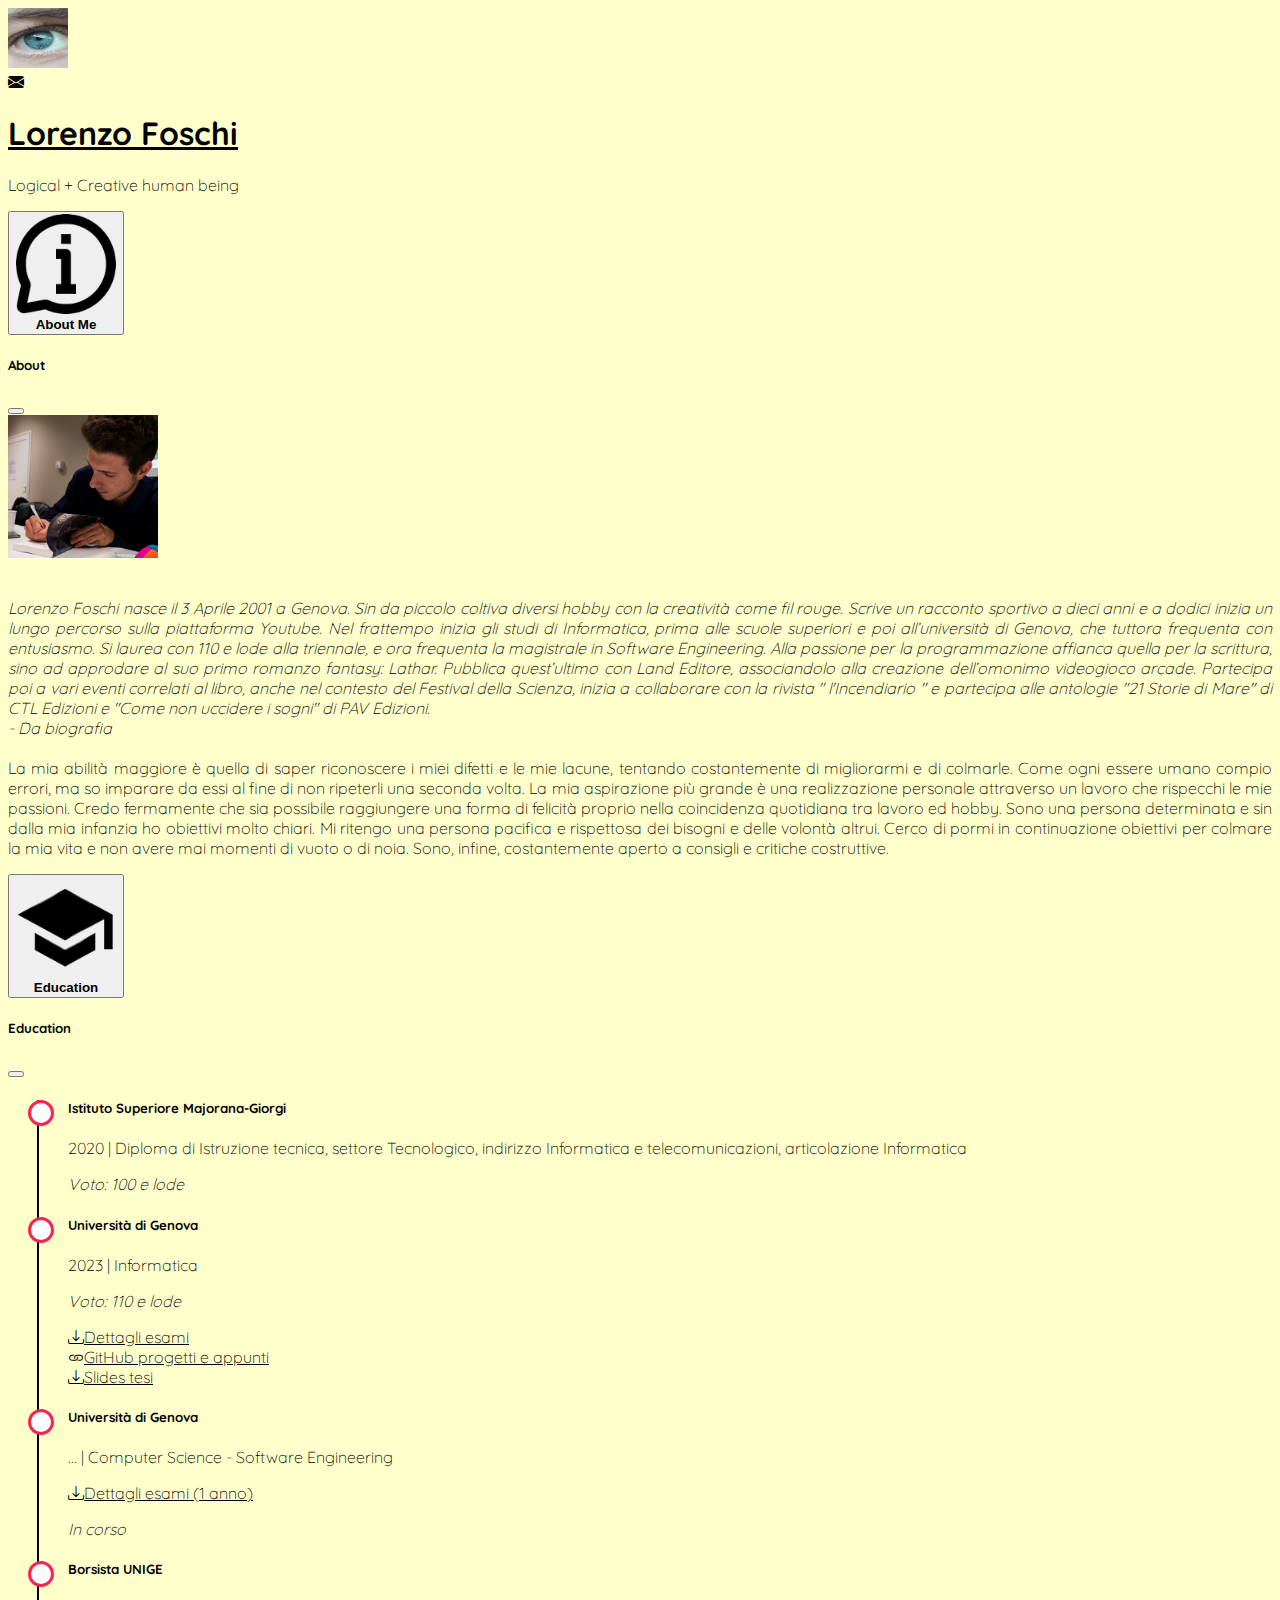
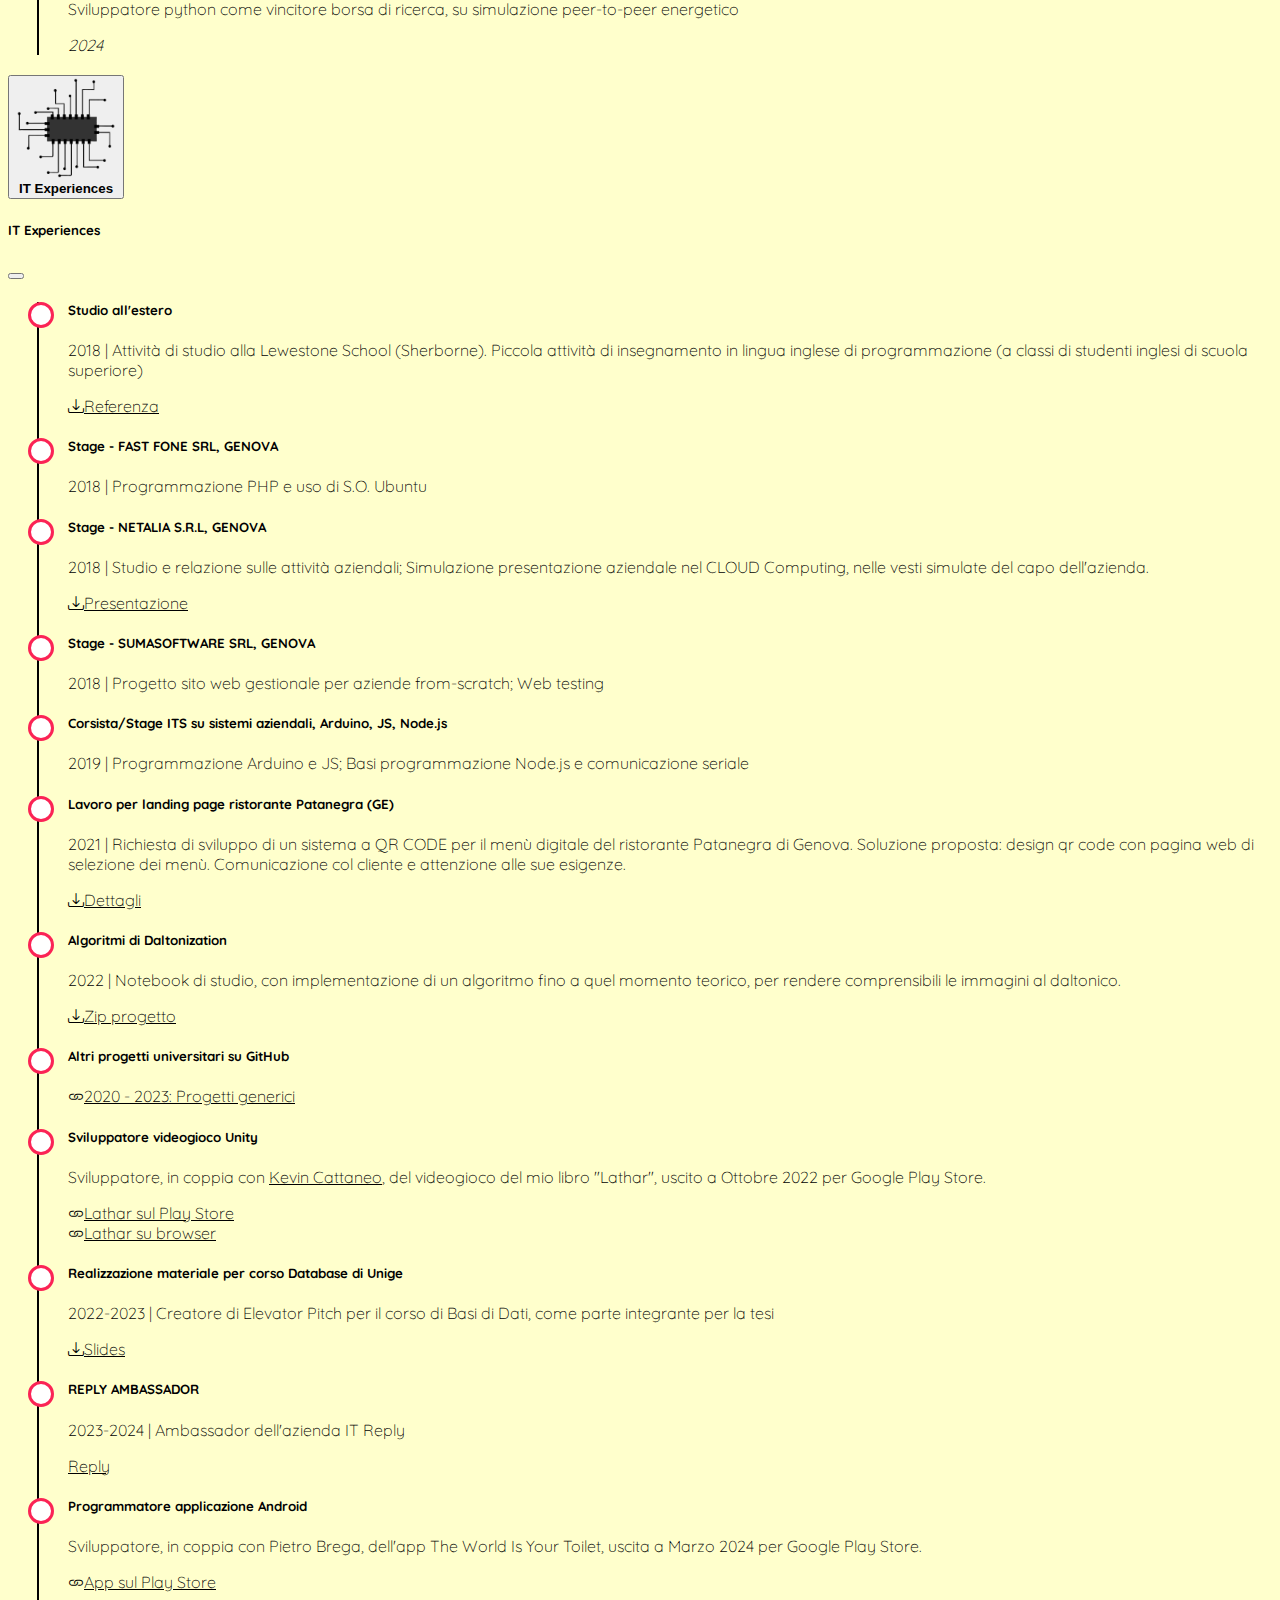
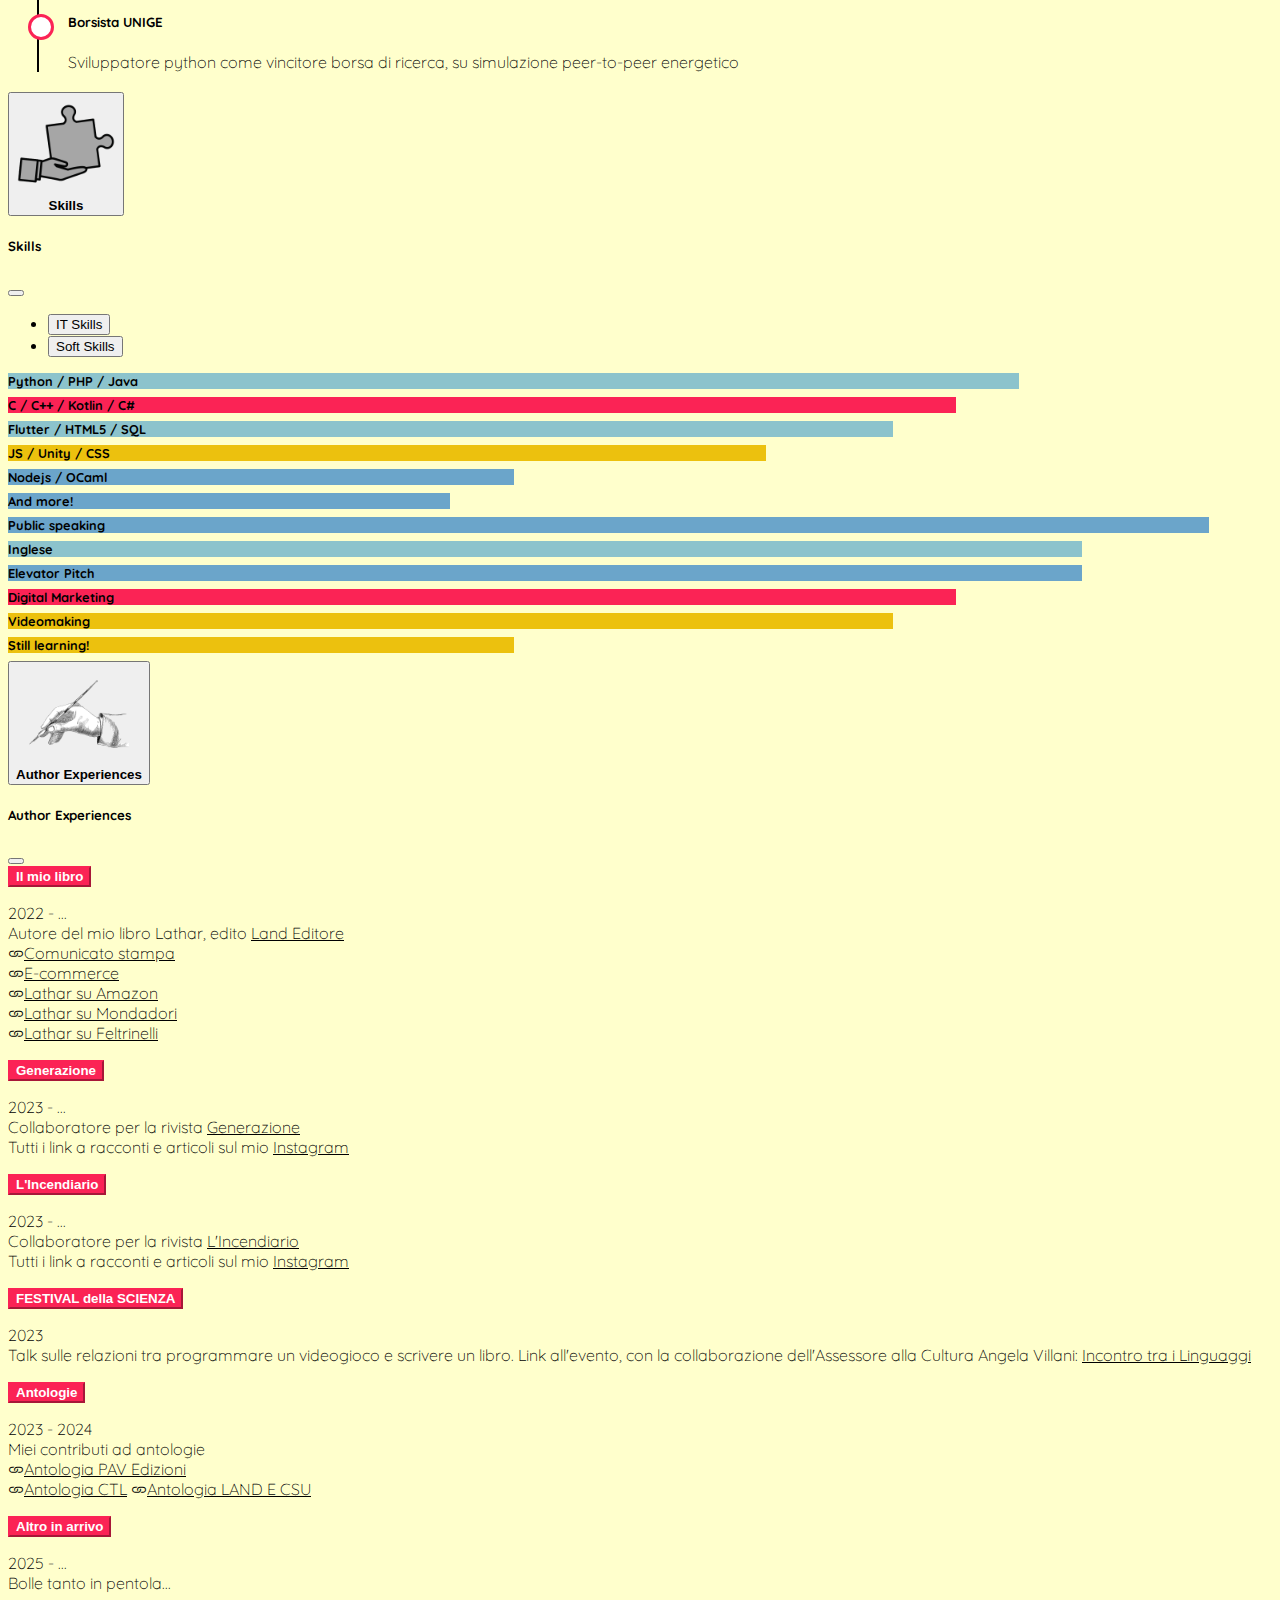
<file: index.html>
<!doctype html>
  <html lang="en">
    <head>
      <!-- Required meta tags -->
      <meta charset="utf-8">
      <meta name="viewport" content="width=device-width, initial-scale=1">

      <!-- Bootstrap CSS -->
      <link href="https://cdn.jsdelivr.net/npm/bootstrap@5.0.0-beta3/dist/css/bootstrap.min.css" rel="stylesheet" integrity="sha384-eOJMYsd53ii+scO/bJGFsiCZc+5NDVN2yr8+0RDqr0Ql0h+rP48ckxlpbzKgwra6" crossorigin="anonymous">
      <link rel="stylesheet" href="css/main.css">
      <link rel="stylesheet" href="https://cdn.jsdelivr.net/npm/bootstrap-icons@1.5.0/font/bootstrap-icons.css">

      <link rel="preconnect" href="https://fonts.googleapis.com">
      <link rel="preconnect" href="https://fonts.gstatic.com" crossorigin>
      <link href="https://fonts.googleapis.com/css2?family=Quicksand:wght@300;600&display=swap" rel="stylesheet">



     <title>Lorenzo Foschi</title>
     <link rel="apple-touch-icon" sizes="57x57" href="images/favicon/apple-icon-57x57.png">
  <link rel="apple-touch-icon" sizes="60x60" href="images/favicon/apple-icon-60x60.png">
  <link rel="apple-touch-icon" sizes="72x72" href="images/favicon/apple-icon-72x72.png">
  <link rel="apple-touch-icon" sizes="76x76" href="images/favicon/apple-icon-76x76.png">
  <link rel="apple-touch-icon" sizes="114x114" href="images/favicon/apple-icon-114x114.png">
  <link rel="apple-touch-icon" sizes="120x120" href="images/favicon/apple-icon-120x120.png">
  <link rel="apple-touch-icon" sizes="144x144" href="images/favicon/apple-icon-144x144.png">
  <link rel="apple-touch-icon" sizes="152x152" href="images/favicon/apple-icon-152x152.png">
  <link rel="apple-touch-icon" sizes="180x180" href="images/favicon/apple-icon-180x180.png">
  <link rel="icon" type="image/png" sizes="192x192"  href="images/favicon/android-icon-192x192.png">
  <link rel="icon" type="image/png" sizes="32x32" href="images/favicon/favicon-32x32.png">
  <link rel="icon" type="image/png" sizes="96x96" href="images/favicon/favicon-96x96.png">
  <link rel="icon" type="image/png" sizes="16x16" href="images/favicon/favicon-16x16.png">
  <link rel="manifest" href="images/favicon/manifest.json">
  <meta name="msapplication-TileColor" content="#ffffff">
  <meta name="msapplication-TileImage" content="images/favicon/ms-icon-144x144.png">
  <meta name="theme-color" content="#ffffff">
   <meta name="google-site-verification" content="kpr7wJWQit6OgVnTs4b0vHhpAQ8fHhW2Oa7WToBG-Mo"/>
    </head>

    <body>
      <header>
        <div class="container">
        <nav class="navbar navbar-expand-lg ">
          <a class="navbar-brand" href="index.html">
            <img class="rounded-circle" src="images/logo.jpg" alt="" width="60" height="60">
          </a>

          <div class="icons ms-auto">
            <a href="mailto:lorenzo.foschi.work@gmail.com" class="text-decoration-none">
              <i class="bi bi-envelope-fill"></i>
            </a>
          </div>
        </div>
  </nav>
  </div>
      </header>

      <main>

        <section id="intro" class="text-center mb-5">
        <div class="container">
          <a class="text-decoration-none" href="index.html">
            <h1 class="display-4">Lorenzo Foschi</h1>
          </a>
            <p class="lead">Logical + Creative human being</p>
        </div>
      </section>

        <section id="sticker" class=" text-center mt-5">
          <button type="button" class="btn" data-bs-toggle="modal" data-bs-target="#Modal0"><img src="images/about.png" width="100"/><br><b>About Me<b></button>
            <div class="modal fade" id="Modal0" tabindex="-1" aria-labelledby="Modal0Label" aria-hidden="true">
              <div class="modal-dialog modal-lg">
                <div class="modal-content text-start">
                  <div class="modal-header">
                    <h5 class="modal-title" id="Modal0Label">About</h5>
                    <button type="button" class="btn-close" data-bs-dismiss="modal" aria-label="Close"></button>
                  </div>
                  <div class="modal-body tab-content text-justify">
                    <div class="profile d-flex justify-content-evenly align-items-center">
    <img src="images/profile.jpg" class="mt-2 rounded-circle img-thumbnail" width="150px" alt="Lorenzo Foschi">

                    </div>
                    <br>
                    <p style="text-align: justify"><i>Lorenzo Foschi nasce il 3 Aprile 2001 a Genova.
                        Sin da piccolo coltiva diversi hobby con la creatività come fil rouge. Scrive un racconto sportivo a dieci anni e a dodici inizia un lungo percorso sulla piattaforma Youtube. Nel frattempo inizia gli studi di Informatica, prima alle scuole superiori e poi all’università di Genova, che tuttora frequenta con entusiasmo.
                        Si laurea con 110 e lode alla triennale, e ora frequenta la magistrale in Software Engineering. Alla passione per la programmazione affianca quella per la scrittura, sino ad approdare al suo primo romanzo fantasy: Lathar. Pubblica quest’ultimo con Land Editore, associandolo alla creazione dell’omonimo videogioco arcade.
                        Partecipa poi a vari eventi correlati al libro, anche nel contesto del Festival della Scienza, inizia a collaborare con la rivista " l'Incendiario " e partecipa alle antologie "21 Storie di Mare" di CTL Edizioni e "Come non uccidere i sogni" di PAV Edizioni.</i><br><i>- Da biografia</i><br><br>
                        La mia abilità maggiore è quella di saper riconoscere i miei difetti e le mie lacune, tentando costantemente di
                        migliorarmi e di colmarle. Come ogni essere umano compio errori, ma so imparare da essi al fine di non
                        ripeterli una seconda volta. La mia aspirazione più grande è una realizzazione personale attraverso un
                        lavoro che rispecchi le mie passioni. Credo fermamente che sia possibile raggiungere una forma di felicità
                        proprio nella coincidenza quotidiana tra lavoro ed hobby. Sono una persona determinata e sin dalla mia
                        infanzia ho obiettivi molto chiari. Mi ritengo una persona pacifica e
                        rispettosa dei bisogni e delle volontà altrui. Cerco di pormi in continuazione obiettivi per colmare la mia vita e
                        non avere mai momenti di vuoto o di noia. Sono, infine, costantemente aperto a consigli e critiche costruttive.</p>
                  </div>
                  </div>
                </div>
            </div>
          <button type="button" class="btn" data-bs-toggle="modal" data-bs-target="#Modal1"><img src="images/edu.png" width="100"/><br><b>Education<b></button>
            <div class="modal fade" id="Modal1" tabindex="-1" aria-labelledby="Modal1Label" aria-hidden="true">
              <div class="modal-dialog">
                <div class="modal-content text-start">
                  <div class="modal-header">
                    <h5 class="modal-title" id="Modal1Label">Education</h5>
                    <button type="button" class="btn-close" data-bs-dismiss="modal" aria-label="Close"></button>
                  </div>
                  <div class="modal-body">
                    <ul class="timeline">
                      <li>
                        <h5>Istituto Superiore Majorana-Giorgi</h5>
                        <p>2020 | Diploma di Istruzione tecnica, settore Tecnologico, indirizzo Informatica e telecomunicazioni, articolazione Informatica</p>
                        <p><i>Voto: 100 e lode</i></p>
                      </li>
                      <li>
                        <h5>Università di Genova</h5>
                        <p>2023 | Informatica</p>
                        <p><i>Voto: 110 e lode</i></p>
                        <a class="text-decoration-none" href="https://ihcsof.github.io/lorenzofoschi/assets/autocertificazione.pdf"><i class="bi bi-download me-2"></i>Dettagli esami</a><br>
                        <a class="text-decoration-none" href="https://github.com/ihcsof/Unige_stuff"><i class="bi bi-link me-2"></i>GitHub progetti e appunti</a><br>
                        <a class="text-decoration-none" href="https://ihcsof.github.io/lorenzofoschi/assets/slide_tesi_Foschi.pptx"><i class="bi bi-download me-2"></i>Slides tesi</a>
                      </li>
                      <li>
                        <h5>Università di Genova</h5>
                        <p>... | Computer Science - Software Engineering</p>
                        <a class="text-decoration-none" href="https://ihcsof.github.io/lorenzofoschi/assets/seiasdb.pdf"><i class="bi bi-download me-2"></i>Dettagli esami (1 anno)</a><br>
                        <p><i>In corso</i></p>
                      </li>
                      <li>
                        <h5>Borsista UNIGE</h5>
                        <p>Sviluppatore python come vincitore borsa di ricerca, su simulazione peer-to-peer energetico</p>
                        <p><i>2024</i></p>
                      </li>
                    </ul>
                  </div>
                  </div>
                </div>
            </div>

          <button type="button" class="btn" data-bs-toggle="modal" data-bs-target="#Modal2"><img src="images/it.png" width="100"/><br><b>IT Experiences</b></button>
            <div class="modal fade" id="Modal2" tabindex="-1" aria-labelledby="Modal2Label" aria-hidden="true">
              <div class="modal-dialog">
                <div class="modal-content text-start">
                  <div class="modal-header">
                    <h5 class="modal-title" id="Modal2Label">IT Experiences</h5>
                    <button type="button" class="btn-close" data-bs-dismiss="modal" aria-label="Close"></button>
                  </div>
                  <div class="modal-body">
                    <ul class="timeline">
                      <li>
                        <h5>Studio all'estero</h5>
                        <p>2018 |  Attività di studio alla Lewestone School (Sherborne).
                            Piccola attività di insegnamento in lingua inglese di programmazione (a classi di studenti inglesi di scuola superiore)</p>
                        <a class="text-decoration-none" href="https://ihcsof.github.io/lorenzofoschi/assets/lewestonletter.PNG"><i class="bi bi-download me-2"></i>Referenza</a>
                      </li>
                      <li>
                        <h5>Stage - FAST FONE SRL, GENOVA</h5>
                        <p>2018 |  Programmazione PHP e uso di S.O. Ubuntu</p>
                      </li>
                      <li>
                        <h5>Stage - NETALIA S.R.L, GENOVA</h5>
                        <p>2018 |  Studio e relazione sulle attività aziendali; Simulazione presentazione aziendale nel CLOUD Computing, nelle vesti simulate del capo dell'azienda.</p>
                        <a class="text-decoration-none" href="https://ihcsof.github.io/lorenzofoschi/assets/netalia.pdf"><i class="bi bi-download me-2"></i>Presentazione</a>
                      </li>
                      <li>
                        <h5>Stage - SUMASOFTWARE SRL, GENOVA</h5>
                        <p>2018 | Progetto sito web gestionale per aziende from-scratch; Web testing</p>
                      </li>
                      <li>
                        <h5>Corsista/Stage ITS su sistemi aziendali, Arduino, JS, Node.js</h5>
                        <p>2019 | Programmazione Arduino e JS; Basi programmazione Node.js e comunicazione seriale</p>
                      </li>
                      <li>
                        <h5>Lavoro per landing page ristorante Patanegra (GE)</h5>
                        <p>2021 | Richiesta di sviluppo di un sistema a QR CODE per il menù digitale del ristorante Patanegra di Genova.
                            Soluzione proposta: design qr code con pagina web di selezione dei menù.
                            Comunicazione col cliente e attenzione alle sue esigenze.</p>
                        <a class="text-decoration-none" href="https://ihcsof.github.io/lorenzofoschi/assets/qr.pdf"><i class="bi bi-download me-2"></i>Dettagli</a>
                      </li>
                      <li>
                        <h5>Algoritmi di Daltonization</h5>
                        <p>2022 | Notebook di studio, con implementazione di un algoritmo fino a quel momento teorico, per rendere comprensibili le immagini al daltonico.</p>
                        <a class="text-decoration-none" href="https://ihcsof.github.io/lorenzofoschi/assets/daltonizationProject.zip"><i class="bi bi-download me-2"></i>Zip progetto</a><br>
                      </li>
                      <li>
                        <h5>Altri progetti universitari su GitHub</h5>
                        <a class="text-decoration-none" href="https://github.com/ihcsof/Unige_stuff"><i class="bi bi-link me-2"></i>2020 - 2023: Progetti generici</a>
                      </li>
                      <li>
                        <h5>Sviluppatore videogioco Unity</h5>
                        <p>Sviluppatore, in coppia con <a href="https://www.instagram.com/kevin_levin33/">Kevin Cattaneo</a>, del videogioco del mio libro "Lathar", uscito a Ottobre 2022 per Google Play Store.</p>
                        <a class="text-decoration-none" href="https://play.google.com/store/apps/details?id=com.Uot_Company.LatharGame"><i class="bi bi-link me-2"></i>Lathar sul Play Store</a><br>
                        <a class="text-decoration-none" href="https://play.unity.com/mg/other/webgl-builds-253106"><i class="bi bi-link me-2"></i>Lathar su browser</a>
                      </li>
                      <li>
                        <h5>Realizzazione materiale per corso Database di Unige</h5>
                        <p>2022-2023 | Creatore di Elevator Pitch per il corso di Basi di Dati, come parte integrante per la tesi</p>
                        <a class="text-decoration-none" href="https://ihcsof.github.io/lorenzofoschi/assets/slide_tesi_Foschi.pptx"><i class="bi bi-download me-2"></i>Slides</a>
                      </li>
                      <li>
                        <h5>REPLY AMBASSADOR</h5>
                        <p>2023-2024 | Ambassador dell'azienda IT Reply</p>
                        <a class="text-decoration-none" href="https://www.reply.com/it"><i class=""bi bi-link me-2"></i>Reply</a>
                      </li>
                      <li>
                        <h5>Programmatore applicazione Android</h5>
                        <p>Sviluppatore, in coppia con Pietro Brega, dell'app The World Is Your Toilet, uscita a Marzo 2024 per Google Play Store.</p>
                        <a class="text-decoration-none" href="https://play.google.com/store/apps/details?id=com.lavatory.lavatory"><i class="bi bi-link me-2"></i>App sul Play Store</a><br>
                      </li>
                      <li>
                        <h5>Borsista UNIGE</h5>
                        <p>Sviluppatore python come vincitore borsa di ricerca, su simulazione peer-to-peer energetico</p>
                      </li>
                    </ul>
                  </div>
                </div>
              </div>
            </div>

          <button type="button" class="btn" data-bs-toggle="modal" data-bs-target="#Modal3"><img src="images/skills.png" width="100"/><br><b>Skills</b></button>
            <div class="modal fade" id="Modal3" tabindex="-1" aria-labelledby="Modal3Label" aria-hidden="true">
              <div class="modal-dialog modal-lg">
                <div class="modal-content">
                  <div class="modal-header">
                    <h5 class="modal-title" id="Modal3Label">Skills</h5>
                    <button type="button" class="btn-close" data-bs-dismiss="modal" aria-label="Close"></button>
                  </div>
                    <div class="modal-body">
                      <ul class="nav nav-tabs" id="myTab" role="tablist">
                        <li class="nav-item" role="presentation">
                          <button class="nav-link active" id="pl-tab" data-bs-toggle="tab" data-bs-target="#pl" type="button" role="tab" aria-controls="pl" aria-selected="true">IT Skills</button>
                        </li>
                        <li class="nav-item" role="presentation">
                          <button class="nav-link" id="soft-tab" data-bs-toggle="tab" data-bs-target="#soft" type="button" role="tab" aria-controls="soft" aria-selected="false">Soft Skills</button>
                        </li>
                      </ul>
                    <div class="tab-content" id="myTabContent">
                      <div class="tab-pane fade show active" id="pl" role="tabpanel" aria-labelledby="pl-tab">
                        <div class="progress mt-3">
                          <div class="progress-bar progress-bar-two progress-bar-striped progress-bar-animated" role="progressbar" style="width: 80%" aria-valuenow="75" aria-valuemin="0" aria-valuemax="100">Python / PHP / Java</div>
                        </div>
                        <div class="progress mt-3">
                          <div class="progress-bar progress-bar-one progress-bar-striped progress-bar-animated" role="progressbar" style="width: 75%" aria-valuenow="70" aria-valuemin="0" aria-valuemax="100">C / C++ / Kotlin / C# </div>
                        </div>
                        <div class="progress mt-3">
                          <div class="progress-bar progress-bar-two progress-bar-striped progress-bar-animated" role="progressbar" style="width: 70%" aria-valuenow="55" aria-valuemin="0" aria-valuemax="100">Flutter / HTML5 / SQL</div>
                        </div>
                        <div class="progress mt-3">
                          <div class="progress-bar progress-bar-three progress-bar-striped progress-bar-animated" role="progressbar" style="width: 60%" aria-valuenow="55" aria-valuemin="0" aria-valuemax="100">JS / Unity / CSS</div>
                        </div>
                        <div class="progress mt-3">
                          <div class="progress-bar progress-bar-four progress-bar-striped progress-bar-animated bg-success" role="progressbar" style="width: 40%" aria-valuenow="35" aria-valuemin="0" aria-valuemax="100">Nodejs / OCaml</div>
                        </div>
                        <div class="progress mt-3">
                          <div class="progress-bar progress-bar-four progress-bar-striped progress-bar-animated bg-success" role="progressbar" style="width: 35%" aria-valuenow="30" aria-valuemin="0" aria-valuemax="100">And more!</div>
                        </div>
                      </div>
                      <div class="tab-pane fade" id="soft" role="tabpanel" aria-labelledby="soft-tab">
                      <div class="progress mt-3">
                        <div class="progress-bar progress-bar-four progress-bar-striped progress-bar-animated bg-success" role="progressbar" style="width: 95%" aria-valuenow="95" aria-valuemin="0" aria-valuemax="100">Public speaking</div>
                      </div>
                        <div class="progress mt-3">
                          <div class="progress-bar progress-bar-two progress-bar-striped progress-bar-animated" role="progressbar" style="width: 85%" aria-valuenow="85" aria-valuemin="0" aria-valuemax="100">Inglese</div>
                        </div>
                        <div class="progress mt-3">
                          <div class="progress-bar progress-bar-four progress-bar-striped progress-bar-animated bg-success" role="progressbar" style="width: 85%" aria-valuenow="95" aria-valuemin="0" aria-valuemax="100">Elevator Pitch</div>
                        </div>
                        <div class="progress mt-3">
                        <div class="progress-bar progress-bar-one progress-bar-striped progress-bar-animated" role="progressbar" style="width: 75%" aria-valuenow="75" aria-valuemin="0" aria-valuemax="100">Digital Marketing</div>
                      </div>
                      <div class="progress mt-3">
                        <div class="progress-bar progress-bar-three progress-bar-striped progress-bar-animated" role="progressbar" style="width: 70%" aria-valuenow="70" aria-valuemin="0" aria-valuemax="100">Videomaking</div>
                      </div>
                      <div class="progress mt-3">
                        <div class="progress-bar progress-bar-three progress-bar-striped progress-bar-animated" role="progressbar" style="width: 40%" aria-valuenow="50" aria-valuemin="0" aria-valuemax="100">Still learning!</div>
                      </div>
                    </div>
                  </div>
                </div>
              </div>
            </div>
          </div>
              </div>
            </div>
            <button type="button" class="btn" data-bs-toggle="modal" data-bs-target="#Modal5"><img src="images/book.png" width="100"/><br><b>Author Experiences</b></button>
            <div class="modal fade" id="Modal5" tabindex="-1" aria-labelledby="Modal5Label" aria-hidden="true">
              <div class="modal-dialog">
                <div class="modal-content">
                  <div class="modal-header">
                    <h5 class="modal-title" id="Modal5Label">Author Experiences</h5>
                    <button type="button" class="btn-close" data-bs-dismiss="modal" aria-label="Close"></button>
                  </div>
                  <div class="modal-body">
                          <span class="d-inline-block" tabindex="0" data-bs-toggle="tooltip" title="Il mio libro">
                            <button type="button" class="btn btn-secondary"data-bs-toggle="tooltip" data-bs-placement="right" disabled><b>Il mio libro</b></button>
                          </span>
                          <p>
                            2022 - ... <br>
                            Autore del mio libro Lathar, edito <a href="https://www.landeditore.it/interviste/land-editore-lathar-di-lorenzo-foschi/">Land Editore</a><br>
                            <a class="text-decoration-none" href="https://www.ligurianotizie.it/lo-scrittore-genovese-lorenzo-foschi-da-oggi-in-libreria-con-il-suo-lathar/2022/10/12/515714/"><i class="bi bi-link me-2"></i>Comunicato stampa</a><br>
                            <a class="text-decoration-none" href="https://landeditore.it/ecommerce/prodotto/lathar/"><i class="bi bi-link me-2"></i>E-commerce</a><br>
                            <a class="text-decoration-none" href="https://p-y3-www-amazon-it-kalias.amazon.it/dp/B0BJGYNSFB?ref_=cm_sw_r_cp_ud_dp_WCBZAH3DSJJ5A9FAV403"><i class="bi bi-link me-2"></i>Lathar su Amazon</a><br>
                            <a class="text-decoration-none" href="https://www.mondadoristore.it/Lathar-Lorenzo-Foschi/eai979128080681/"><i class="bi bi-link me-2"></i>Lathar su Mondadori</a><br>
                            <a class="text-decoration-none" href="https://www.lafeltrinelli.it/libri/autori/lorenzo-foschi"><i class="bi bi-link me-2"></i>Lathar su Feltrinelli</a>
                          </p>
                          <span class="d-inline-block" tabindex="0" data-bs-toggle="tooltip" title="Generazione">
                            <button type="button" class="btn btn-secondary"data-bs-toggle="tooltip" data-bs-placement="right" disabled><b>Generazione</b></button>
                          </span>
                          <p>
                            2023 - ... <br>
                            Collaboratore per la rivista <a href="https://generazionemagazine.it/">Generazione</a><br>
                            Tutti i link a racconti e articoli sul mio <a href="https://www.instagram.com/lorenzofoschi/">Instagram</a>
                          </p>
                          <span class="d-inline-block" tabindex="0" data-bs-toggle="tooltip" title="L'Incendiario">
                            <button type="button" class="btn btn-secondary"data-bs-toggle="tooltip" data-bs-placement="right" disabled><b>L'Incendiario</b></button>
                          </span>
                          <p>
                            2023 - ... <br>
                            Collaboratore per la rivista <a href="https://lincendiario.com/">L'Incendiario</a><br>
                            Tutti i link a racconti e articoli sul mio <a href="https://www.instagram.com/lorenzofoschi/">Instagram</a>
                          </p>
                          <span class="d-inline-block" tabindex="0" data-bs-toggle="tooltip" title="FESTIVAL della SCIENZA">
                            <button type="button" class="btn btn-secondary"data-bs-toggle="tooltip" data-bs-placement="right" disabled><b>FESTIVAL della SCIENZA</b></button>
                          </span>
                          <p>
                            2023 <br>
                            Talk sulle relazioni tra programmare un videogioco e scrivere un libro.
                            Link all'evento, con la collaborazione dell'Assessore alla Cultura Angela Villani: <a href="https://www.bibliotechedigenova.it/evento/32530">Incontro tra i Linguaggi</a>
                          </p>
                          <span class="d-inline-block" tabindex="0" data-bs-toggle="tooltip" title="Antologie">
                            <button type="button" class="btn btn-secondary"data-bs-toggle="tooltip" data-bs-placement="right" disabled><b>Antologie</b></button>
                          </span>
                          <p>
                            2023 - 2024<br>
                            Miei contributi ad antologie<br>
                            <a class="text-decoration-none" href="https://pavedizioni.it/prodotto/come-non-uccidere-i-sogni"><i class="bi bi-link me-2"></i>Antologia PAV Edizioni</a><br>
                            <a class="text-decoration-none" href="https://www.mondadoristore.it/21-storie-di-mare-na/eai978883387576/"><i class="bi bi-link me-2"></i>Antologia CTL</a>
                            <a class="text-decoration-none" href="https://www.landeditore.it/spaceland/"><i class="bi bi-link me-2"></i>Antologia LAND E CSU</a>
                          </p>
                          <span class="d-inline-block" tabindex="0" data-bs-toggle="tooltip" title="Altro in arrivo">
                            <button type="button" class="btn btn-secondary"data-bs-toggle="tooltip" data-bs-placement="right" disabled><b>Altro in arrivo</b></button>
                          </span>
                          <p>
                            2025 - ...<br>
                            Bolle tanto in pentola...
                          </p>
                  </div>
                </div>
            </div>
          </div>
        </section>
         <div class="margin-footer container">
        <footer class="d-flex flex-wrap justify-content-between align-items-center py-3 my-4">
          <ul class="nav col-md-4 justify-content-end list-unstyled d-flex">
            <div class="icons ms-auto">
                <a href="https://www.instagram.com/lorenzofoschi/" class="text-decoration-none mx-3">
                  <i class="bi bi-instagram"></i>
                </a>
                <a href="https://github.com/ihcsof" class="text-decoration-none mx-3">
                  <i class="bi bi-github"></i>
                </a>
                <a href="https://www.youtube.com/channel/UCEBJ6WQ8Befy_JIjEZvgLMA" class="text-decoration-none mx-3">
                  <i class="bi bi-youtube"></i>
                </a>
                <a href="https://www.facebook.com/profile.php?id=100077801310331" class="text-decoration-none mx-3">
                  <i class="bi bi-facebook"></i>
                </a>
                <a href="https://www.linkedin.com/in/lorenzo-foschi-907a78248/" class="text-decoration-none mx-3">
                  <i class="bi bi-linkedin"></i>
                </a>
            </div>
        </footer>
      </div>
      </main>

      <script src="https://cdn.jsdelivr.net/npm/bootstrap@5.0.0-beta3/dist/js/bootstrap.bundle.min.js" integrity="sha384-JEW9xMcG8R+pH31jmWH6WWP0WintQrMb4s7ZOdauHnUtxwoG2vI5DkLtS3qm9Ekf" crossorigin="anonymous"></script>
      <script>
        function resize(e) {
          if (window.outerWidth >= 768)
          {
            $('.margin-footer').addClass('fixed-bottom');
          } else {
            $('.margin-footer').removeClass('fixed-bottom');
          }
        }
        window.onresize = resize;
        resize(null);
      </script>
    </body>
  </html>
</file>
<file: css/main.css>
html, body {
	height: 100%;
	font-family: 'Quicksand', sans-serif;
}

body {
	background: #FFFFCC;
	color: #000;
}

a:hover {
	color: #fb2355;
}

p, li {
	font-weight: 300;
}

h5 {
	font-weight: 700;
}

.navbar button:hover {
	color: #fb2355;
}


a {
	color: #000;
}


ul.timeline {
    list-style-type: none;
    position: relative;
}
ul.timeline:before {
    content: ' ';
    background: #000;
    display: inline-block;
    position: absolute;
    left: 29px;
    width: 2px;
    height: 100%;
    z-index: 400;
}
ul.timeline > li {
    margin: 20px 0;
    padding-left: 20px;
}
ul.timeline > li:before {
    content: ' ';
    background: white;
    display: inline-block;
    position: absolute;
    border-radius: 50%;
    border: 3px solid #fb2355;
    left: 20px;
    width: 20px;
    height: 20px;
    z-index: 400;
}

.progress {
	height:  1.5rem;
}

.progress-bar {
	color: #000;
	font-weight: bold;
	font-size: 0.8rem;
}

.progress-bar-one {
	background-color: #fb2355;
}

.progress-bar-two {
	background-color: #8cc3cc;
}

.progress-bar-three {
	background-color: #ecc10e;
}

.progress-bar-four {
	background-color: #6ba5ca;
}

.progress-bar-five {
	background-color: #6584a6;
}

#sticker .btn-secondary {
    color: #fff;
    background-color: #fb2355;
    border-color: #fb2355;
}
</file>
